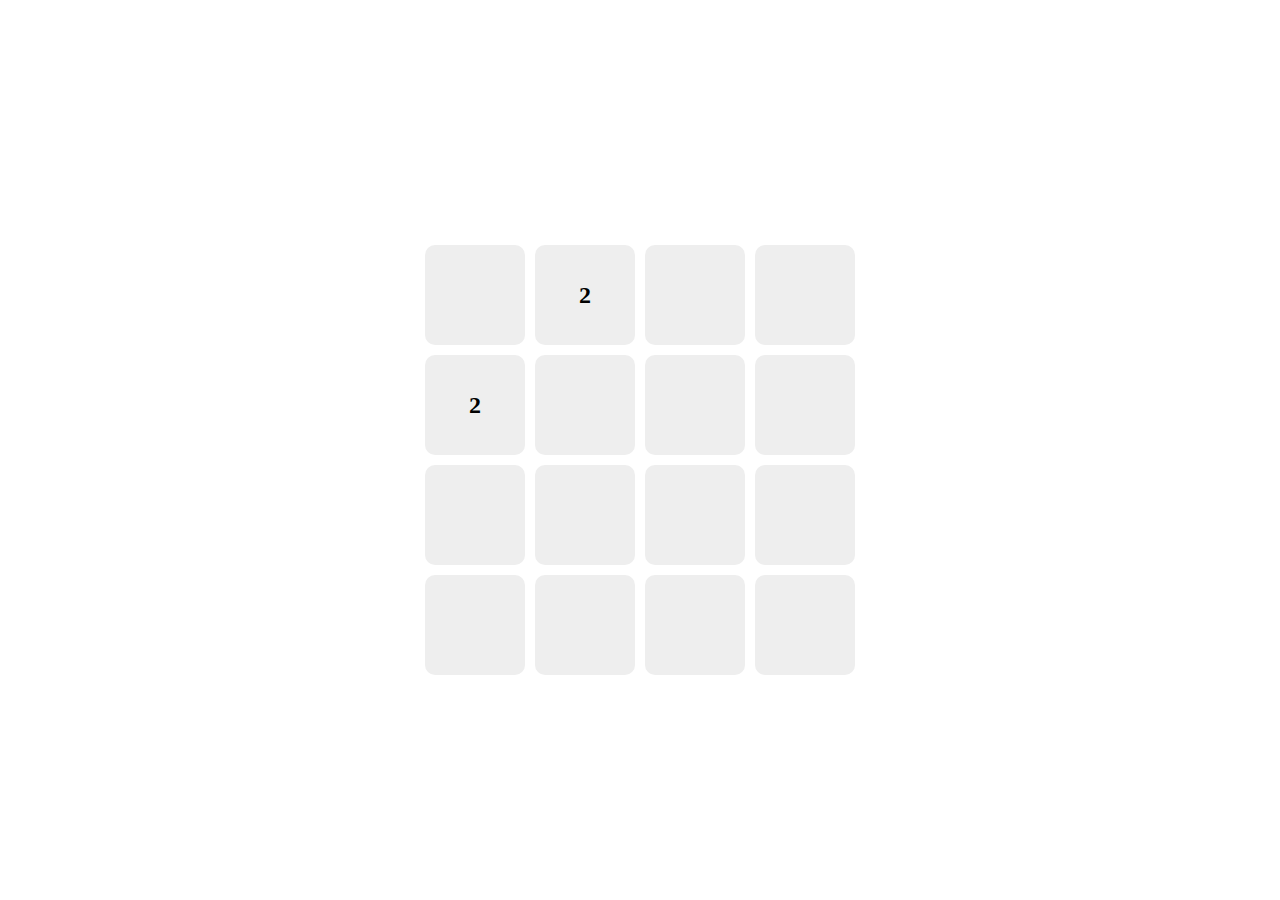
<file: AI codes/Ask GPT to code 2048/index.html>
<!DOCTYPE html>
<html lang="en">

<head>
    <meta charset="UTF-8">
    <meta name="viewport" content="width=device-width, initial-scale=1.0">
    <link rel="stylesheet" href="styles.css">
    <title>2048 Game</title>
</head>

<body>
    <div class="container">
        <div class="game-container" id="game-container"></div>
    </div>
    <script src="script.js"></script>
</body>

</html>
</file>
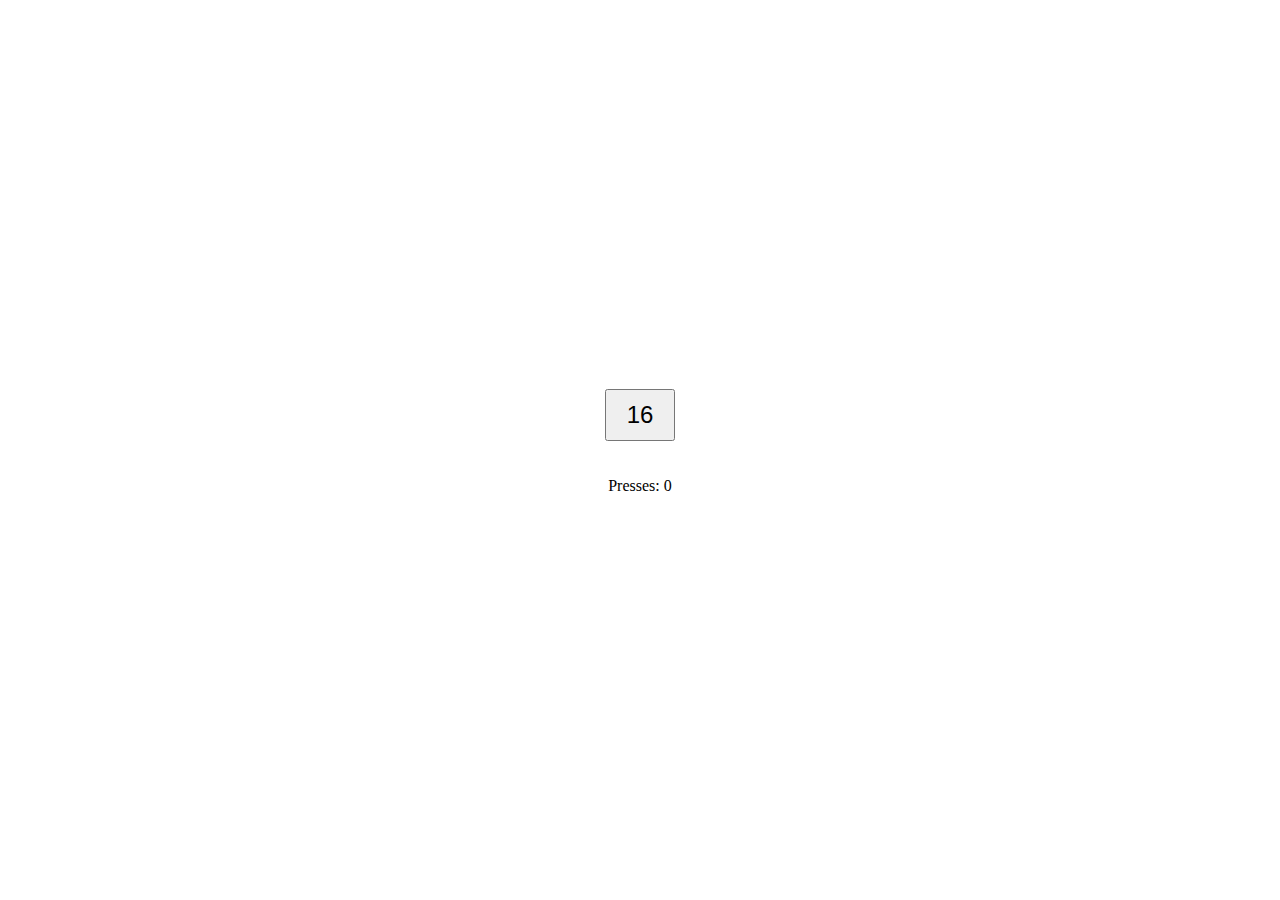
<file: AI codes/Ask GPT to code a gamble game/index.html>
<!DOCTYPE html>
<html lang="en">

<head>
    <meta charset="UTF-8">
    <meta name="viewport" content="width=device-width, initial-scale=1.0">
    <link rel="stylesheet" href="styles.css">
    <title>Gamble Game</title>
</head>

<body>
    <div class="container">
        <button id="gamble-btn">16</button>
        <p id="press-count">Presses: 0</p>
    </div>
    <script src="script.js"></script>
</body>

</html>
</file>
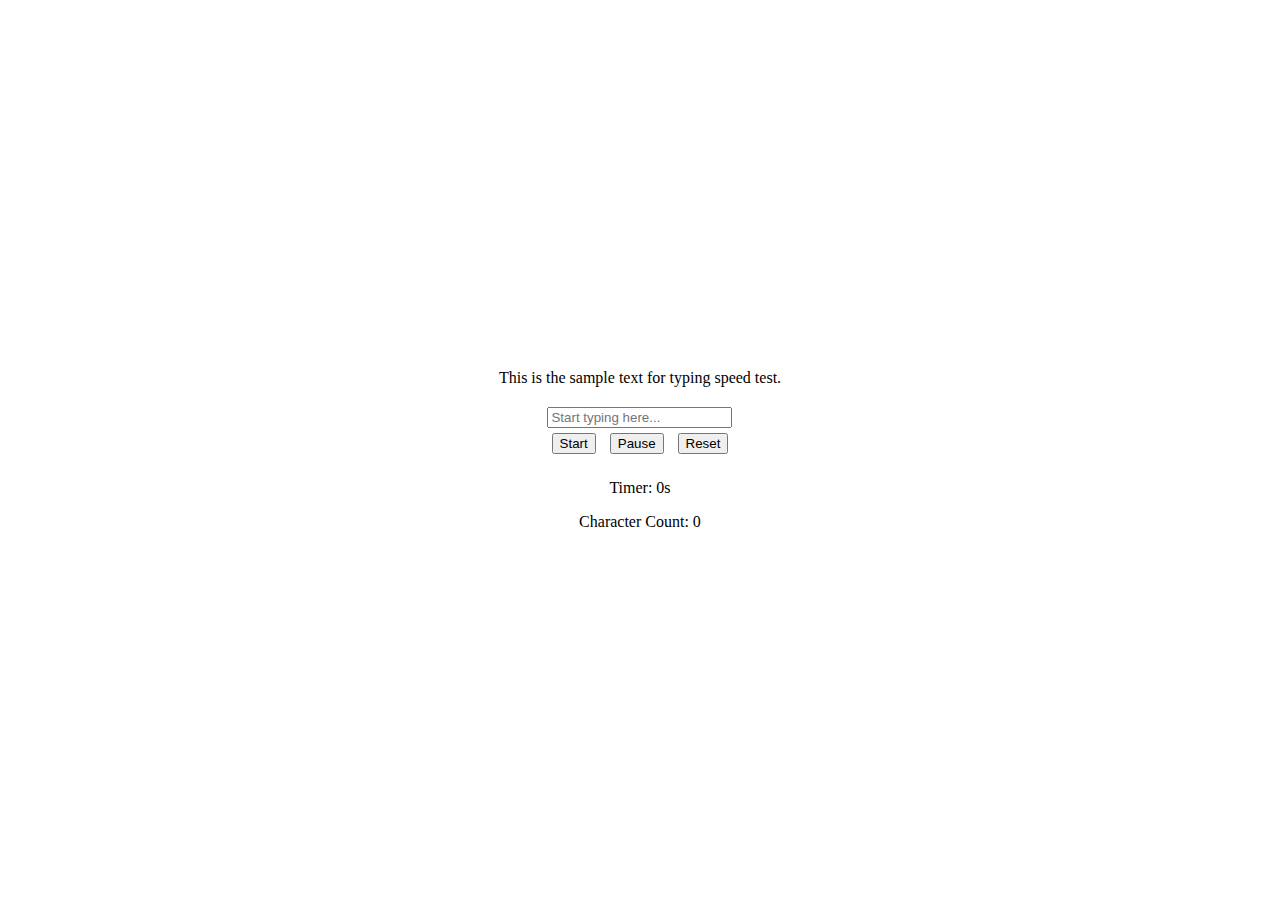
<file: AI codes/Ask GPT to code timer/index.html>
<!DOCTYPE html>
<html lang="en">

<head>
    <meta charset="UTF-8">
    <meta name="viewport" content="width=device-width, initial-scale=1.0">
    <link rel="stylesheet" href="styles.css">
    <title>Typing Speed Tester</title>
</head>

<body>
    <div class="container">
        <div class="text-container">
            <p id="sample-text">This is the sample text for typing speed test.</p>
        </div>
        <input type="text" id="user-input" placeholder="Start typing here...">
        <div class="buttons">
            <button id="start-btn">Start</button>
            <button id="pause-btn">Pause</button>
            <button id="reset-btn">Reset</button>
        </div>
        <div class="info">
            <p>Timer: <span id="timer">0s</span></p>
            <p>Character Count: <span id="char-count">0</span></p>
        </div>
    </div>
    <script src="script.js"></script>
</body>

</html>
</file>
<file: AI codes/Ask GPT to code 2048/styles.css>
body {
    display: flex;
    justify-content: center;
    align-items: center;
    height: 100vh;
    margin: 0;
}

.container {
    text-align: center;
}

.game-container {
    display: grid;
    grid-template-columns: repeat(4, 100px);
    grid-gap: 10px;
    margin-top: 20px;
}

.tile {
    width: 100px;
    height: 100px;
    display: flex;
    justify-content: center;
    align-items: center;
    font-size: 24px;
    font-weight: bold;
    border-radius: 10px;
    background-color: #eee;
}
</file>
<file: AI codes/Ask GPT to code a gamble game/styles.css>
body {
    display: flex;
    justify-content: center;
    align-items: center;
    height: 100vh;
    margin: 0;
}

.container {
    text-align: center;
}

#gamble-btn {
    font-size: 24px;
    padding: 10px 20px;
    margin-bottom: 20px;
}
</file>
<file: AI codes/Ask GPT to code timer/styles.css>
body {
    display: flex;
    justify-content: center;
    align-items: center;
    height: 100vh;
    margin: 0;
}

.container {
    text-align: center;
}

.text-container {
    margin-bottom: 20px;
}

.buttons button {
    margin: 5px;
}

.info {
    margin-top: 20px;
}
</file>
